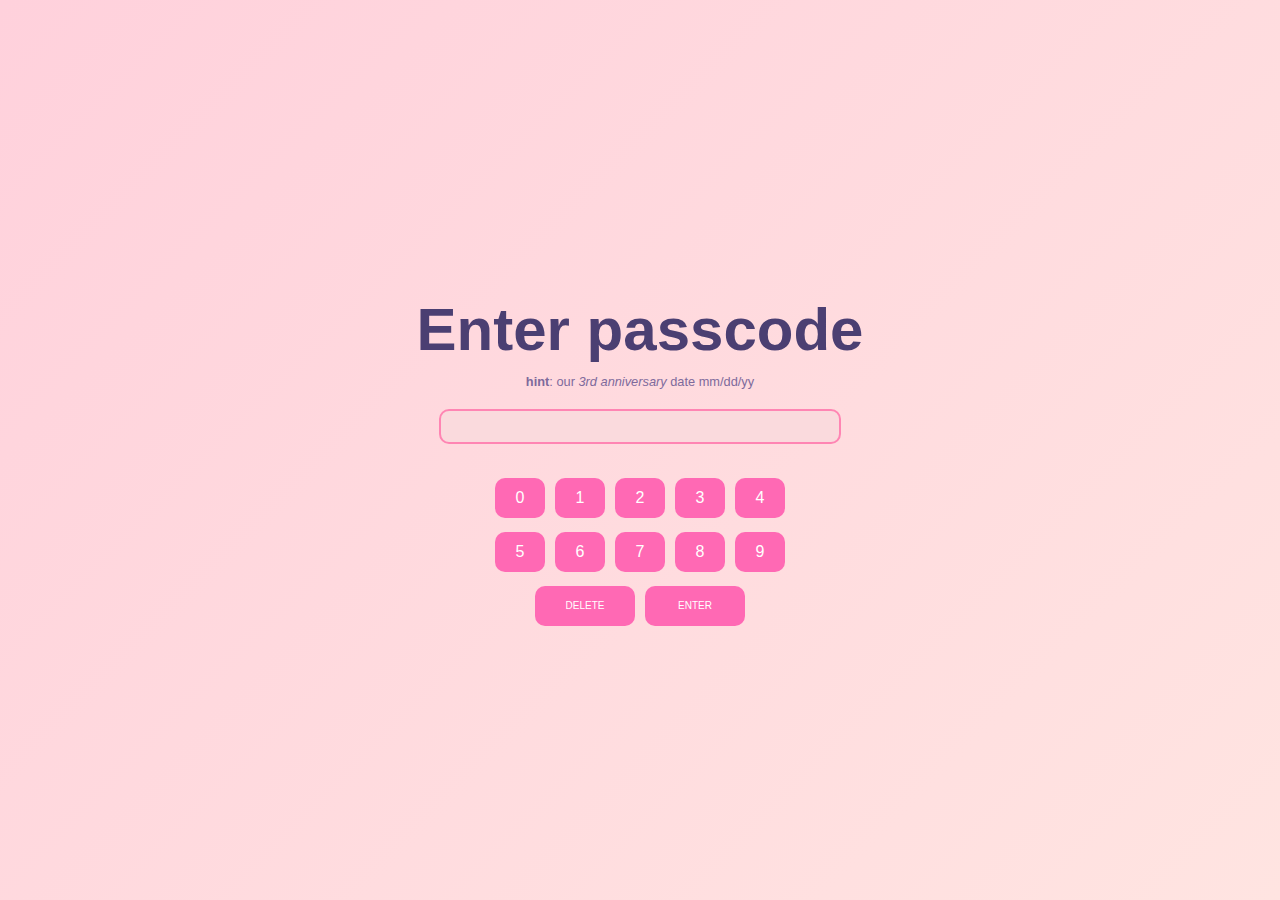
<file: index.html>
<!doctype html>
<html lang="en">
  <head>
    <meta charset="UTF-8" />
    <meta name="viewport" content="width=device-width, initial-scale=1.0" />
    <link rel="stylesheet" href="assets/styles/style.css" />
    <title>Passcode</title>
  </head>
  <body>
    <div class="wrapper">
      <span id="hmmp"></span>
      <h2>Enter passcode</h2>
      <span><b>hint</b>: our <em>3rd anniversary</em> date mm/dd/yy</span>
      <div class="input-holder">
        <input id="input" type="text" readonly />
      </div>
      <div class="buttons-wrapper">
        <div class="button-group">
          <button class="ans-btn">0</button>
          <button class="ans-btn">1</button>
          <button class="ans-btn">2</button>
          <button class="ans-btn">3</button>
          <button class="ans-btn">4</button>
        </div>
        <div class="button-group">
          <button class="ans-btn">5</button>
          <button class="ans-btn">6</button>
          <button class="ans-btn">7</button>
          <button class="ans-btn">8</button>
          <button class="ans-btn">9</button>
        </div>
        <div class="del-enter">
          <button id="del-btn">DELETE</button>
          <button id="enter-btn">ENTER</button>
        </div>
      </div>
    </div>

    <script src="scripts/script.js"></script>
  </body>
</html>
</file>
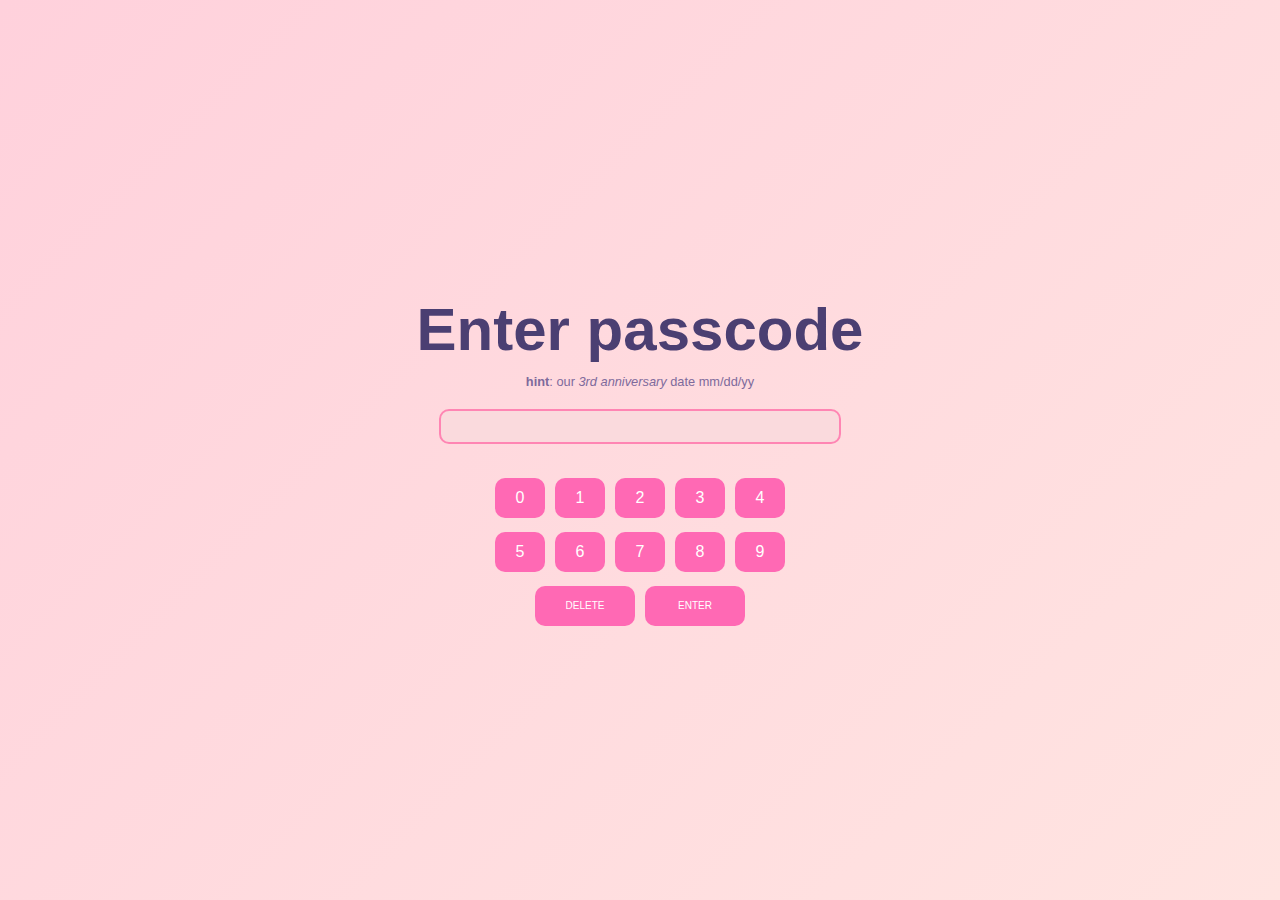
<file: counting.html>
<!doctype html>
<html lang="en">
  <head>
    <meta charset="UTF-8" />
    <meta name="viewport" content="width=device-width, initial-scale=1.0" />
    <link rel="stylesheet" href="assets/styles/counting.css" />
    <title>Every Second With You</title>
  </head>
  <body>
    <div class="wrapper">
      <div class="piffle">
        <img src="assets/images/piffle-kawaii.gif" alt="cat" width="200px" />
      </div>

      <div class="content">
        <h1>Every second with you 💕</h1>

        <div class="time-box">
          <div class="days">
            <span style="color: #b76060" id="days">0</span>
            <p>Days</p>
          </div>

          <div class="hours">
            <span style="color: #b76060" id="hours">0</span>
            <p>Hours</p>
          </div>

          <div class="minutes">
            <span style="color: #b76060" id="minutes">0</span>
            <p>Minutes</p>
          </div>

          <div class="seconds">
            <span style="color: #b76060" id="seconds">0</span>
            <p>Seconds</p>
          </div>
        </div>
      </div>
    </div>

    <div class="next-prev">
      <a href="timeline.html"><button>&larr; Timeline</button></a>
      <a href="happyanniversary.html"
        ><button>Happy Anniversary &rarr;</button></a
      >
    </div>

    <script src="scripts/authGuard.js"></script>
    <script src="scripts/counting.js"></script>
  </body>
</html>
</file>
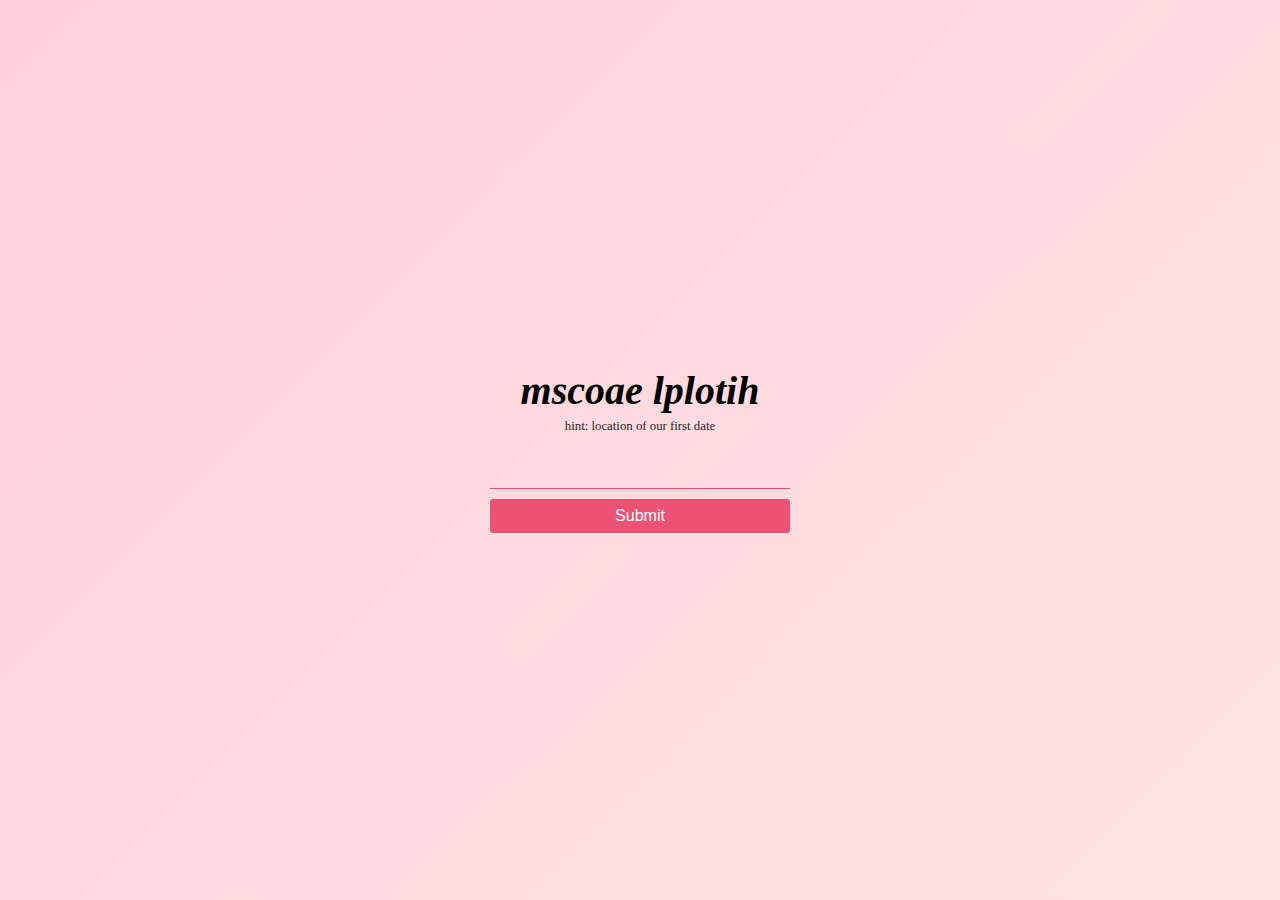
<file: guess-it.html>
<!DOCTYPE html>
<html lang="en">
<head>
  <meta charset="UTF-8">
  <meta name="viewport" content="width=device-width, initial-scale=1.0">
  <title>Guess The Secret Word</title>
  <link rel="stylesheet" href="assets/styles/guess-it.css">
</head>
<body>
  <p class="wrong"></p>
  <div class="word-container">
    <p class="scrambled-letters"><em>mscoae lplotih</em></p>
    <p class="hint">hint: location of our first date</p>
  </div>

  <div class="input-container">
    <input type="text" id="guess-input">
    <button id="submit-btn">Submit</button>
  </div>
</body>

<script src="scripts/quess-it.js"></script>
</html>
</file>
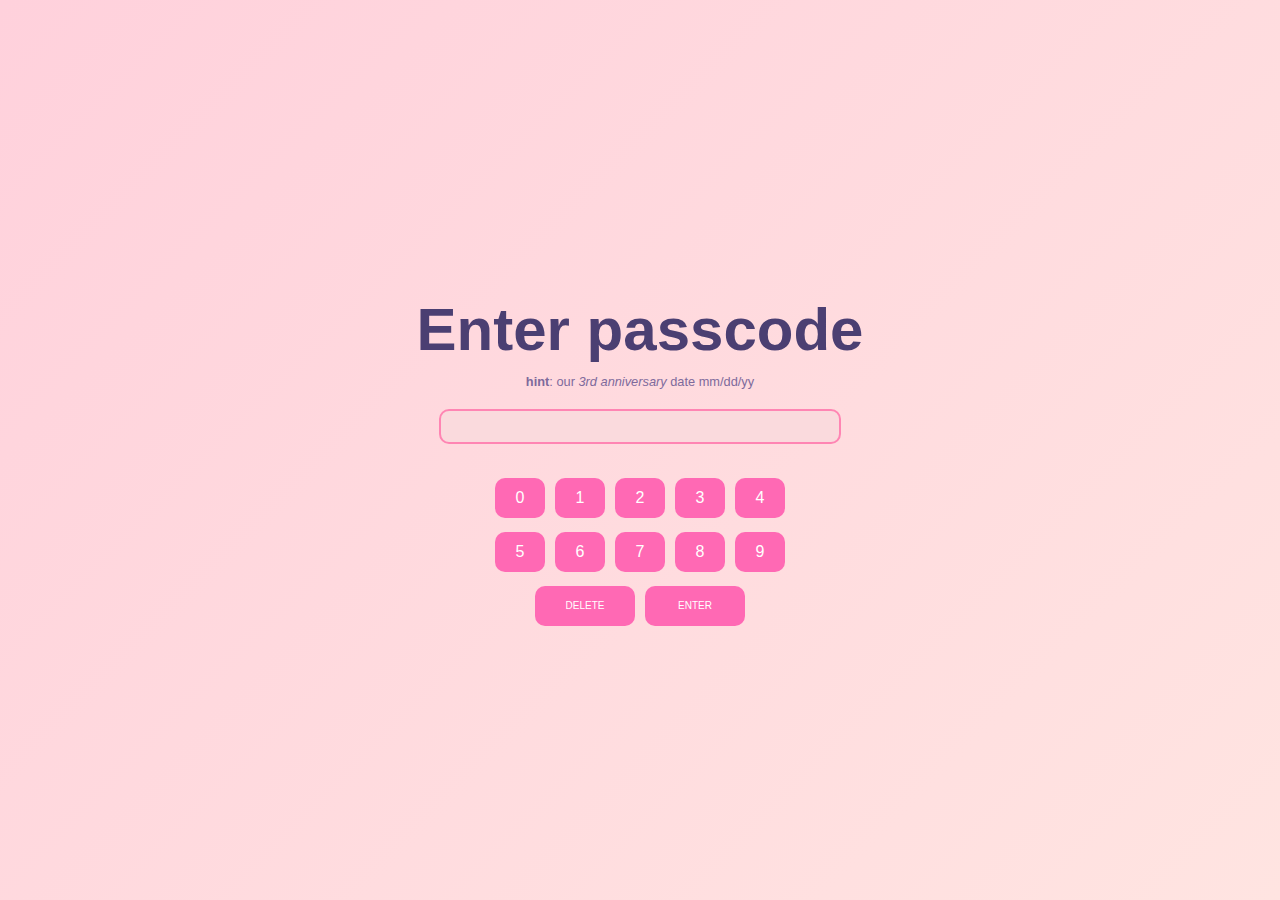
<file: happyanniversary.html>
<!doctype html>
<html lang="en">
  <head>
    <meta charset="UTF-8" />
    <meta
      name="viewport"
      content="width=device-width, initial-scale=1.0, maximum-scale=1.0, user-scalable=no"
    />
    <title>HAPPY 3rd ANNIVERSARY</title>
    <link rel="stylesheet" href="assets/styles/happyanniv.css" />
  </head>
  <body>
    <a href="menu.html" class="back-to-menu">&larr;</a>
    <canvas id="canvas"></canvas>
    <button id="startBtn">💗</button>

    <div id="message">
      <h1>Happy 3rd Anniversary✨</h1>
      <p><em>Time taught us to stay where it mattered most.</em></p>
    </div>

    <script src="scripts/authGuard.js"></script>
    <script src="scripts/happyanniv.js"></script>
  </body>
</html>
</file>
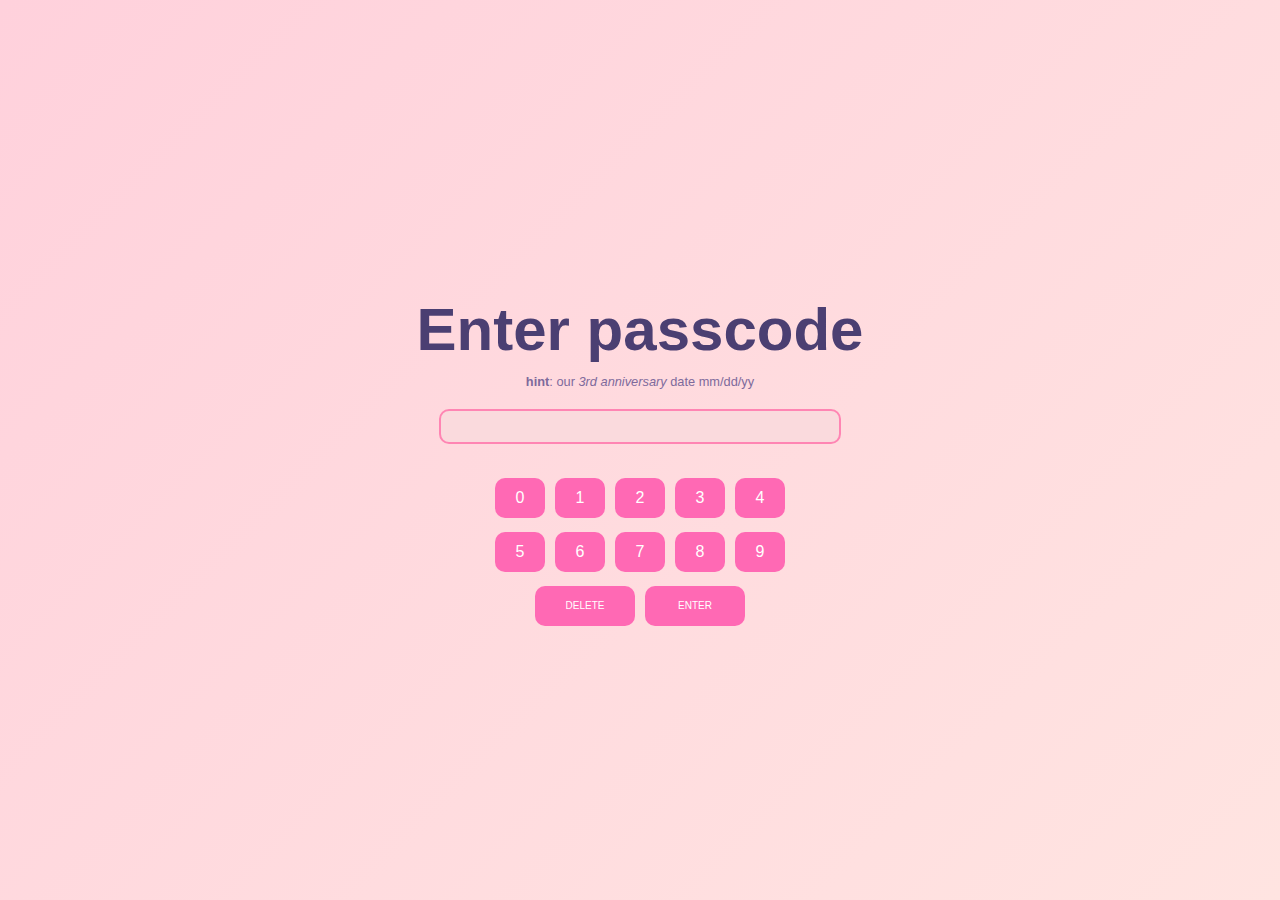
<file: mini-gallery.html>
<!doctype html>
<html lang="en">
  <head>
    <meta charset="UTF-8" />
    <meta name="viewport" content="width=device-width, initial-scale=1.0" />
    <link rel="stylesheet" href="assets/styles/gallery.css">
    <title>Our mini gallery</title>
  </head>
  <body>
    <a href="menu.html" class="back-to-menu">&larr;</a>
    <h1><em>mini gallery</em></h1>
    <div class="album">
      <img src="assets/images/img1.jpg" alt="img1" loading="lazy"/>
      <img src="assets/images/img2.jpg" alt="img2" loading="lazy"/>
      <img src="assets/images/img3.jpg" alt="img3" loading="lazy"/>
      <img src="assets/images/img4.jpg" alt="img4" loading="lazy"/>
      <img src="assets/images/img5.jpg" alt="img5" loading="lazy"/>
      <img src="assets/images/img6.jpg" alt="img6" loading="lazy"/>
      <img src="assets/images/img7.jpg" alt="img7" loading="lazy"/>
      <img src="assets/images/img8.jpg" alt="img8" loading="lazy"/>
      <img src="assets/images/img9.jpg" alt="img9" loading="lazy"/>
      <img src="assets/images/img10.jpg" alt="img10" loading="lazy"/>
      <img src="assets/images/img11.jpg" alt="img11" loading="lazy"/>
      <img src="assets/images/img12.jpg" alt="img12" loading="lazy"/>
      <img src="assets/images/img13.jpg" alt="img13" loading="lazy"/>
      <img src="assets/images/img14.jpg" alt="img14" loading="lazy"/>
      <img src="assets/images/img15.jpg" alt="img15" loading="lazy"/>
      <img src="assets/images/img16.jpg" alt="img16" loading="lazy"/>
      <img src="assets/images/img17.jpg" alt="img17" loading="lazy"/>
      <img src="assets/images/img18.jpg" alt="img18" loading="lazy"/>
      <img src="assets/images/img19.jpg" alt="img19" loading="lazy"/>
      <img src="assets/images/img20.jpg" alt="img20" loading="lazy"/>
    </div>

    <div class="modal">
      <span class="close">
        <svg
          xmlns="http://www.w3.org/2000/svg"
          viewBox="0 0 24 24"
          width="20"
          height="20"
          fill="none"
        >
          <path
            d="M18 6L6 18M6 6l12 12"
            stroke="#fff"
            stroke-width="2"
            stroke-linecap="round"
            stroke-linejoin="round"
          />
        </svg>
      </span>
      <img src="" alt="" id="modal-img" />
    </div>
  </body>

  <script src="scripts/authGuard.js"></script>
  <script src="scripts/gallery.js"></script>
</html>
</file>
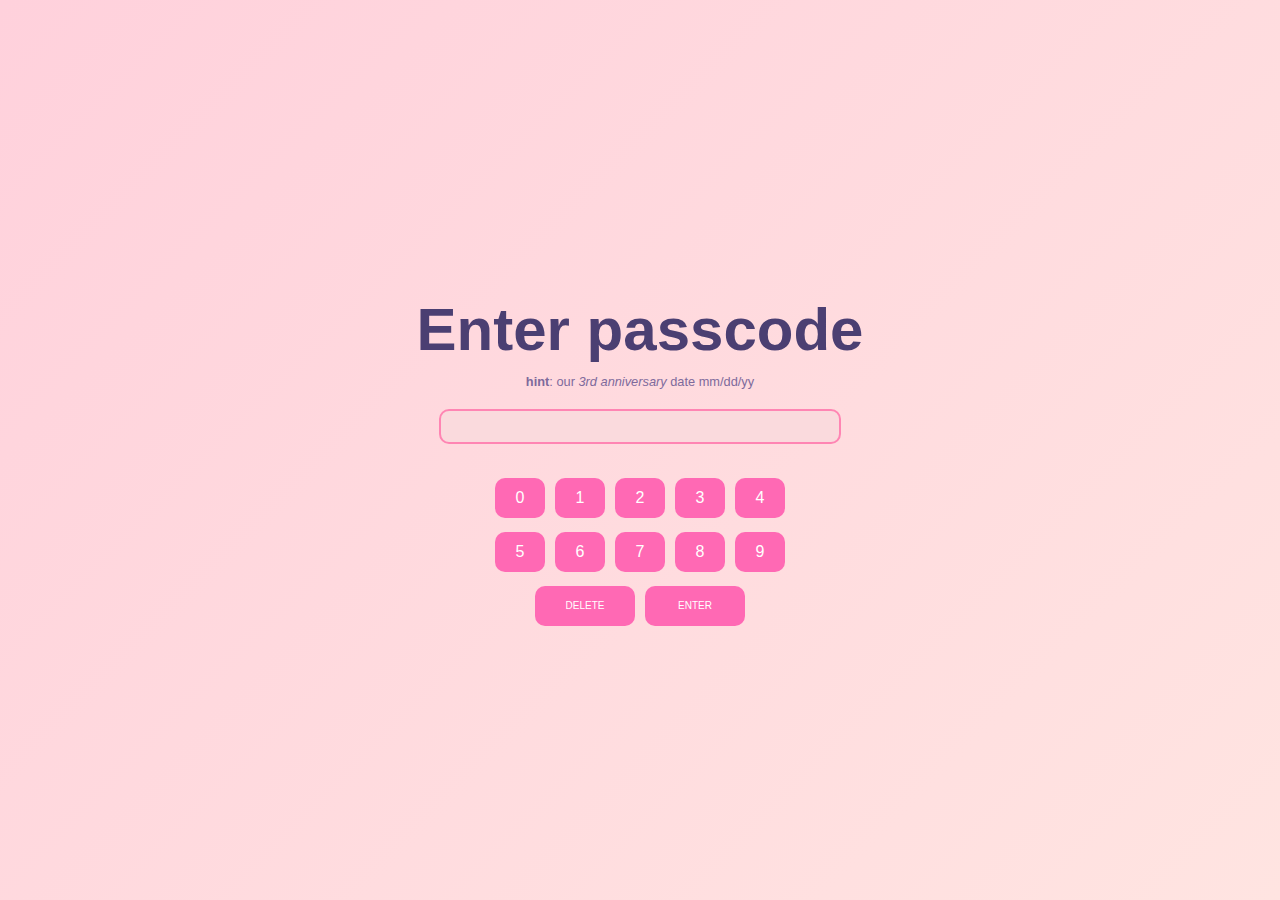
<file: qa.html>
<!doctype html>
<html lang="en">
  <head>
    <meta charset="UTF-8" />
    <meta name="viewport" content="width=device-width, initial-scale=1.0" />
    <title>Happy 3rd Anniversary</title>
    <link rel="stylesheet" href="assets/styles/qa.css" />
  </head>
  <body>
    <div id="q-a-container">
      <p id="result-msg"></p>

      <h3 id="question"><!-- Question dynamically loaded here --></h3>
       <div id="choices">
        <!-- Choices dynamically loaded here -->
       </div>
    </div>
  </body>

  <script src="scripts/authGuard.js"></script>
  <script src="scripts/qa.js"></script>
</html>
</file>
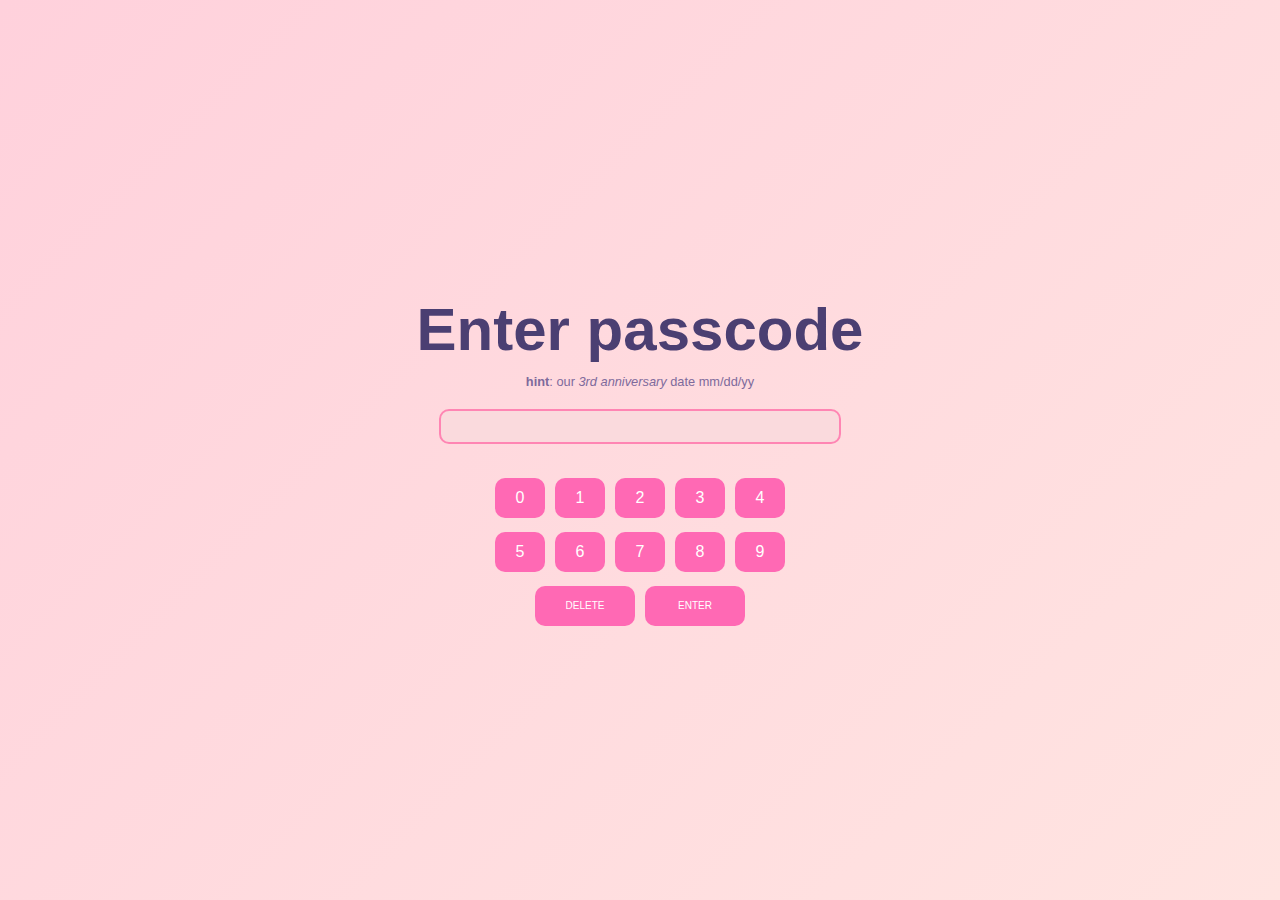
<file: timeline.html>
<!doctype html>
<html lang="en">
  <head>
    <meta charset="UTF-8" />
    <meta name="viewport" content="width=device-width, initial-scale=1.0" />
    <link rel="stylesheet" href="assets/styles/timeline.css" />
    <title>Our Timeline</title>
  </head>
  <body>
    <audio autoplay loop id="background-music">
      <source src="assets/bgm.mp3" type="audio/mpeg" />
      Your browser does not support the audio element.
    </audio>
    <a href="menu.html" class="back-to-menu">
      <svg
        width="20"
        height="20"
        viewBox="0 0 24 24"
        fill="none"
        xmlns="http://www.w3.org/2000/svg"
      >
        <path
          d="M20 12H4M4 12L10 6M4 12L10 18"
          stroke="currentColor"
          stroke-width="2.5"
          stroke-linecap="round"
          stroke-linejoin="round"
        />
      </svg>
    </a>
    <div class="timeline_wrapper">
      <h1>Our Timeline ❤️</h1>

      <div class="timeline-item">
        <span class="date">2022</span>
        <div class="photo-frame">
          <img src="assets/images/img1.jpg" alt="starting point" />
        </div>
        <div class="description">
          <h2>When It All Began</h2>
          <p>
            "The day our story started. Who knew this would be the best chapter
            of my life?"
          </p>
        </div>
      </div>

      <div class="timeline-item">
        <span class="date">2022</span>
        <div class="photo-frame">
          <img src="assets/images/img9.jpg" alt="Quietly Falling" />
        </div>
        <div class="description">
          <h2>Quietly Falling</h2>
          <p>
            "Nothing was said, but everything was starting to feel different."
          </p>
        </div>
      </div>

      <div class="timeline-item">
        <span class="date">2023</span>
        <div class="photo-frame">
          <img src="assets/images/img8.jpg" alt="First Date" />
        </div>
        <div class="description">
          <h2>Our First Date</h2>
          <p>
            "A little awkward, a lot of smiles, and the start of something we
            didn’t expect."
          </p>
        </div>
      </div>

      <div class="timeline-item">
        <span class="date">2023</span>
        <div class="photo-frame">
          <img src="assets/images/img3.jpg" alt="Adventures Together" />
        </div>
        <div class="description">
          <h2>Adventures Together</h2>
          <p>"Every moment with you is my favorite adventure."</p>
        </div>
      </div>

      <div class="timeline-item">
        <span class="date">2024</span>
        <div class="photo-frame">
          <img src="assets/images/img2.jpg" alt="First Celebration Together" />
        </div>
        <div class="description">
          <h2>First Celebration Together</h2>
          <p>"Our first big milestone together--so many more to come!"</p>
        </div>
      </div>

      <div class="timeline-item">
        <span class="date">2024</span>
        <div class="photo-frame">
          <img src="assets/images/img4.jpg" alt="Growing Stronger" />
        </div>
        <div class="description">
          <h2>Growing Stronger Everyday</h2>
          <p>"Our love grows deeper with every smile, laugh, and memory."</p>
        </div>
      </div>

      <div class="timeline-item">
        <span class="date">2025</span>
        <div class="photo-frame">
          <img src="assets/images/img6.jpg" alt="2 years of us" />
        </div>
        <div class="description">
          <h2>Two Years Down</h2>
          <p>
            “No grand gifts this time, just our favorite adobo and two years of
            love.”
          </p>
        </div>
      </div>

      <div class="timeline-item">
        <span class="date">2025</span>
        <div class="photo-frame">
          <img src="assets/images/img10.jpg" width="100px" alt="Still us" />
        </div>
        <div class="description">
          <h2>Still Us</h2>
          <p>"After all this time, it’s still you, still me, still us."</p>
        </div>
      </div>

      <div class="timeline-item">
        <span class="date">FOREVER</span>
        <div class="photo-frame">
          <img src="assets/images/img5.jpg" width="100px" alt="Forever" />
        </div>
        <div class="description">
          <h2>Our Future Together</h2>
          <p>"I can't wait to see where this journey takes us next!"</p>
        </div>
      </div>
      <img
        class="gif"
        src="assets/images/cute-girl-cat.gif"
        width="100px"
        alt="cute-cat"
      />
    </div>
  </body>

  <script src="scripts/authGuard.js"></script>
</html>
</file>
<file: assets/styles/style.css>
* {
  margin: 0;
  padding: 0;
  box-sizing: border-box;
  font-family: "Poppins", sans-serif;
}

body {
  background: linear-gradient(135deg, #ffd1dc, #ffe4e1);
  height: 100vh;
  display: flex;
  justify-content: center;
  align-items: center;
}

.wrapper {
  padding: 20px;
  border-radius: 10px;
  display: flex;
  flex-direction: column;
  justify-content: center;
  align-items: center;
}

h2 {
  color: #4b3f72; /* Deep romantic plum */
  font-size: clamp(30px, 5vw, 60px);
  margin-top: 10px;
}

span {
  color: #7e6a9c; /* Muted lavender-gray */
  font-size: clamp(10px, 1vw, 14px);
  margin-top: 10px;
  text-align: center;
}

.input-holder {
  margin: 20px 0;
  width: 90%;
}

.input-holder input {
  width: 100%;
  height: 35px;
  text-align: center;
  font-size: 1.3rem;
  font-weight: bold;
  border: 2px solid #ff85b3;
  border-radius: 10px;
  color: #5f4b66;
  background-color: #fadadd;
}

.buttons-wrapper button {
  width: 50px;
  height: 40px;
  border: none;
  border-radius: 10px;
  font-size: 1em;
  cursor: pointer;
  background-color: #ff69b4;
  color: #ffffff;
  transition: background-color 0.3s ease;
}

.buttons-wrapper button:hover {
  background-color: #ff85b3;
}

.button-group {
  display: flex;
  justify-content: space-evenly;
  gap: 10px;
  margin: 14px 0;
}

.del-enter {
  display: flex;
  justify-content: center;
  gap: 10px;
}

.del-enter button {
  width: 100px;
  font-size: 10px;
  border-radius: 10px;
  background-color: #ff69b4;
  color: #ffffff;
}

.del-enter button:hover {
  background-color: #ff85b3;
}

.del-enter button:active {
  background-color: #ff69b4;
}

@media screen and (max-width: 600px) {
  .buttons-wrapper button {
    width: 45px;
    height: 40px;
    font-size: 14px;
  }

  .del-enter button {
    width: 85px;
    font-size: 12px;
  }
}
</file>
<file: assets/styles/counting.css>
@import url("https://fonts.googleapis.com/css2?family=Poppins:wght@400;600&display=swap");

* {
  margin: 0;
  padding: 0;
  box-sizing: border-box;
  font-family: "Poppins";
}

body {
  min-height: 100vh;
  display: flex;
  justify-content: center;
  align-items: center;
  flex-direction: column;
  gap: 20px;
  background-color: #f9e1e1;
}

.wrapper {
  height: 100%;
  display: flex;
  flex-direction: column;
  justify-content: center;
  align-items: center;
  gap: 30px;
}

h1 {
  margin-bottom: 20px;
  font-size: 3rem;
  color: #ec5276;
  text-align: center;
}

span,
p {
  font-size: 1.7rem;
  font-weight: 600;
  color: #ec5276;
}

span {
  color: #333;
}

.wrapper .time-box {
  display: flex;
  justify-content: space-between;
  column-gap: 20px;
}

.time-box div {
  text-align: center;
}

.next-prev {
  display: flex;
  justify-content: center;
  align-items: center;
  gap: 20px;
}

.next-prev button {
  width: fit-content;
  padding: 8px 30px;
  border: none;
  border-radius: 20px;
  background-color: #ec5276;
  cursor: pointer;
  color: #fcf7f7;
}

.next-prev button:hover {
  background-color: #f66486;
}

.next-prev button:active {
  background-color: rgb(248, 156, 177);
}

@media (max-width: 760px) {
  .piffle {
    top: 15px;
  }
  .piffle img {
    width: 100px;
  }
  .content p {
    font-size: 1rem;
  }
  h1 {
    font-size: 1.5rem;
  }
  .time-box {
    flex-direction: column;
  }
}

@media (max-width: 400px) {
  .next-prev {
    flex-direction: column;
    gap: 4px;
  }

  .next-prev a {
    width: 100%;
  }

  .next-prev button {
    width: 100%;
  }
}
</file>
<file: assets/styles/guess-it.css>
* {
  margin: 0;
  padding: 0;
  box-sizing: border-box;
}

body {
  height: 100vh;
  background: linear-gradient(135deg, #ffd1dc, #ffe4e1);
  display: flex;
  justify-content: center;
  align-items: center;
  flex-direction: column;
}

.word-container {
  text-align: center;
}

.scrambled-letters {
  font-size: clamp(30px, 5vw, 40px);
  font-weight: bold;
}

.hint {
  font-size: clamp(10px, 1vw, 1rem);
  color: #272627;
  margin-top: 5px;
}

.input-container {
  margin-top: 20px;
  width: 300px;
}

.input-container input {
  width: 100%;
  border: none;
  background: transparent;
  outline: none;
  font-size: 1rem;
  border-bottom: 1px solid #ec5276;
  padding: 8px 90px;
  margin-bottom: 10px;
  color: #383838;
}

.input-container button {
  width: 100%;
  padding: 8px;
  background-color: #ec5276;
  border: none;
  border-radius: 3px;
  font-size: clamp(10px, 1vw + 5px, 16px);
  color: #fff;
  font-size: clamp(12px, 2.5vw, 16px);
  cursor: pointer;
}

.input-container button:hover {
  background-color: #f26c8c;
}

.input-container button:active {
  background-color: #d44868;
}

.wrong {
  visibility: hidden;
  color: rgb(213, 75, 75);
  font-size: 14px;
}

@media screen and (max-width: 800px) {
  .completion-container img {
    width: 50px;
  }
}

@media (max-width: 300px) {
  .word-container {
    width: 90%;
  }

  .scrambled-letters {
    font-size: 2rem;
  }

  .input-container {
    width: 90%;
  }

  .input-container input {
    padding: 8px 78px;
    font-size: 14px;
  }
}
</file>
<file: assets/styles/happyanniv.css>
* {
  margin: 0;
  padding: 0;
  box-sizing: border-box;
}

body {
  height: 100vh;
  width: 100vw;
  overflow: hidden;
  background: #010205;
  color: white;
  font-family: "Georgia", serif;
  touch-action: none;
}

.back-to-menu {
  padding: 7px;
  text-decoration: none;
  position: fixed;
  top: 2%;
  left: 5%;
  display: flex;
  justify-content: center;
  align-items: center;
  background-color: #ec5276;
  color: #ffe4e1;
  height: 30px;
  width: 30px;
  border-radius: 50%;
  font-size: 10px;
  cursor: pointer;
  z-index: 9999;
}

.back-to-menu svg {
  color: #ffffffe5;
}

.back-to-menu:hover {
  background-color: #f26c8c;
}

.back-to-menu:active {
  background-color: #d44868;
}

canvas {
  position: absolute;
  top: 0;
  left: 0;
  width: 100%;
  height: 100%;
  z-index: 5;
}

#message {
  position: absolute;
  top: 45%;
  left: 50%;
  transform: translate(-50%, -50%);
  width: 85%;
  text-align: center;
  z-index: 50;
  pointer-events: none;
  opacity: 0;
  filter: blur(10px);
  transition: all 4s ease;
}
#message.show {
  opacity: 1;
  filter: blur(0px);
}
#message h1 {
  font-size: clamp(2.7rem, 4.5vw, 2.6rem);
  font-weight: 300;
  letter-spacing: 2px;
  color: #fff4d6;
  text-shadow: 0 0 15px rgba(255, 244, 214, 0.35);
}
#message p {
  margin-top: 0.4rem;
  font-size: clamp(0.85rem, 2.2vw, 1.2rem);
  font-weight: 300;
  color: #fff4d6;
  text-shadow: 0 0 10px rgba(255, 244, 214, 0.25);
}
#startBtn {
  position: absolute;
  bottom: 15%;
  left: 50%;
  transform: translateX(-50%);
  padding: 15px 40px;
  background: transparent;
  color: #fff4d6;
  border: 1px solid rgba(255, 244, 214, 0.2);
  border-radius: 40px;
  cursor: pointer;
  z-index: 100;
  letter-spacing: 3px;
  transition: 0.4s;
  outline: none;
}

@media (max-width: 500px) {
  #startBtn {
    padding: 10px 40px;
    font-size: 10px;
  }
}
</file>
<file: assets/styles/gallery.css>
* {
  margin: 0;
  padding: 0;
  box-sizing: border-box;
}

body {
  background-color: #0f0f0f;
  padding-top: 10px;
}

h1 {
  text-align: center;
  color: #d6d3d3;
  font-family: "Georgia", "Segoe UI", Tahoma, Geneva, Verdana, sans-serif;
  font-size: clamp(1rem, 5vw, 2rem);
}

.album {
  display: grid;
  grid-template-columns: repeat(auto-fit, minmax(150px, 1fr));
  gap: 15px;
  padding: 20px;
}

.album img {
  width: 100%;
  object-fit: cover;
  border-radius: 10px;
  cursor: pointer;
  transition:
    transform 0.3s,
    opacity 0.3s;
}

.album img:hover {
  transform: scale(1.05);
}

.modal {
  position: fixed;
  display: none;
  justify-content: center;
  align-items: center;
  inset: 0;
  background-color: rgba(0, 0, 0, 0.674);
  backdrop-filter: blur(5px);
}

.modal img {
  max-width: 90%;
  max-height: 90%;
  border-radius: 10px;
}

.close {
  position: absolute;
  top: 6%;
  right: 6%;
  color: #fff;
  cursor: pointer;
  transition: transform 0.3s;
}

.close:hover {
  transform: scale(1.5);
}

@media (min-width: 1024px) {
  .album {
    padding: 20px 50px;
  }
}

@media (max-width: 500px) {
  .album {
    padding: 20px 30px;
    grid-template-columns: repeat(auto-fit, minmax(100px, 1fr));
  }
}
</file>
<file: assets/styles/qa.css>
* {
  margin: 0;
  padding: 0;
  box-sizing: border-box;
  font-family: Arial, Helvetica, sans-serif;
}

body {
  height: 100vh;
  background: linear-gradient(135deg, #ffd1dc, #ffe4e1);
  display: flex;
  justify-content: center;
}

#q-a-container {
  position: relative;
  text-align: center;
  width: 80%;
  margin: auto 0;
}

#question {
  font-size: clamp(10px, 6vw, 2.1rem);
  color: #4b3f72;
  margin-bottom: 1rem;
}

#choices {
  display: flex;
  justify-content: center;
  gap: 10px;
}

#choices button {
  background-color: #ec5276;
  color: aliceblue;
  font-size: clamp(10px, 1vw + 5px, 16px);
  margin-left: 10px;
  padding: 0.8em 2em;
  cursor: pointer;
}

#choices button:hover {
  background-color: #f66486;
}

#result-msg {
  position: absolute;
  left: 50%;
  top: -20%;
  transform: translateX(-50%);
  font-size: clamp(10px, 1vw + 5px, 16px);
}

.wrong {
  color: rgb(213, 75, 75);
}

.correct {
  font-weight: 600;
  font-size: 30px;
  color: rgb(4, 111, 20);
}

@media screen and (max-width: 800px) {
  #choices {
    flex-direction: column;
  }

  #timeline-btn {
    padding: 7px 20px;
  }
}
</file>
<file: assets/styles/timeline.css>
@import url("https://fonts.googleapis.com/css2?family=Poppins:wght@400;600&display=swap");

* {
  margin: 0;
  padding: 0;
  box-sizing: border-box;
  font-family: "Poppins";
}

body {
  background-color: #f9e1e1;
  height: 100vh;
  overflow: auto;
}

h1 {
  text-align: center;
  font-size: clamp(20px, 5vw, 40px);
  margin-bottom: 1.3rem;
  color: #ec5276;
}

.timeline_wrapper {
  background-color: rgba(255, 255, 255, 0.774);
  width: 90%;
  max-width: 800px;
  margin: 0 auto;
  border: none;
  display: flex;
  flex-direction: column;
  align-items: center;
  padding: 20px 30px;
  box-shadow: 0 4px 8px rgba(0, 0, 0, 0.1);
}

.date {
  background-color: #ec5276;
  border-radius: 20px;
  height: 30px;
  width: auto;
  margin-bottom: 12px;
  color: #fff;
  text-align: center;
  padding: 3px 25px;
}

.timeline-item {
  display: flex;
  flex-direction: column;
  align-items: center;
  margin-bottom: 3.2rem;
}

.photo-frame::before {
  position: absolute;
  content: "";
  height: 12px;
  width: 50px;
  background-color: #939192;
  top: 1;
  left: 50%;
  transform: translate(-50%, -50%);
  border-radius: 4px;
}

.photo-frame {
  width: 90%;
  border-radius: 4px;
  background-color: #0e0d0de6;
  box-shadow: 0 4px 8px rgba(0, 0, 0, 0.1);
  border: 1px solid black;
  position: relative;
  padding: 10px 10px 25px 10px;
  transform: rotate(-3deg);
  transition: transform 0.3s ease;
}

.photo-frame:hover {
  transform: rotate(0deg) scale(1.02);
}

.photo-frame img {
  border-radius: 4px;
  width: 100%;
}

.description {
  margin-top: 20px;
}

.description h2,
p {
  text-align: center;
}

.description h2 {
  color: #ec5276;
}

.description p {
  font-style: italic;
  color: #333;
}

.countLink {
  width: fit-content;
  padding: 10px 1rem;
  background-color: #ec5276;
  border: none;
  border-radius: 20px;
  color: #fff;
  cursor: pointer;
}

.countLink:hover {
  background-color: rgb(251, 145, 145);
}

.countLink:active {
  background-color: #fe96ae;
}

@media (max-width: 760px) {
  .photo-frame {
    width: 100%;
  }

  .date {
    font-size: 12px;
    height: fit-content;
  }

  button {
    font-size: 10px;
  }
}
</file>
